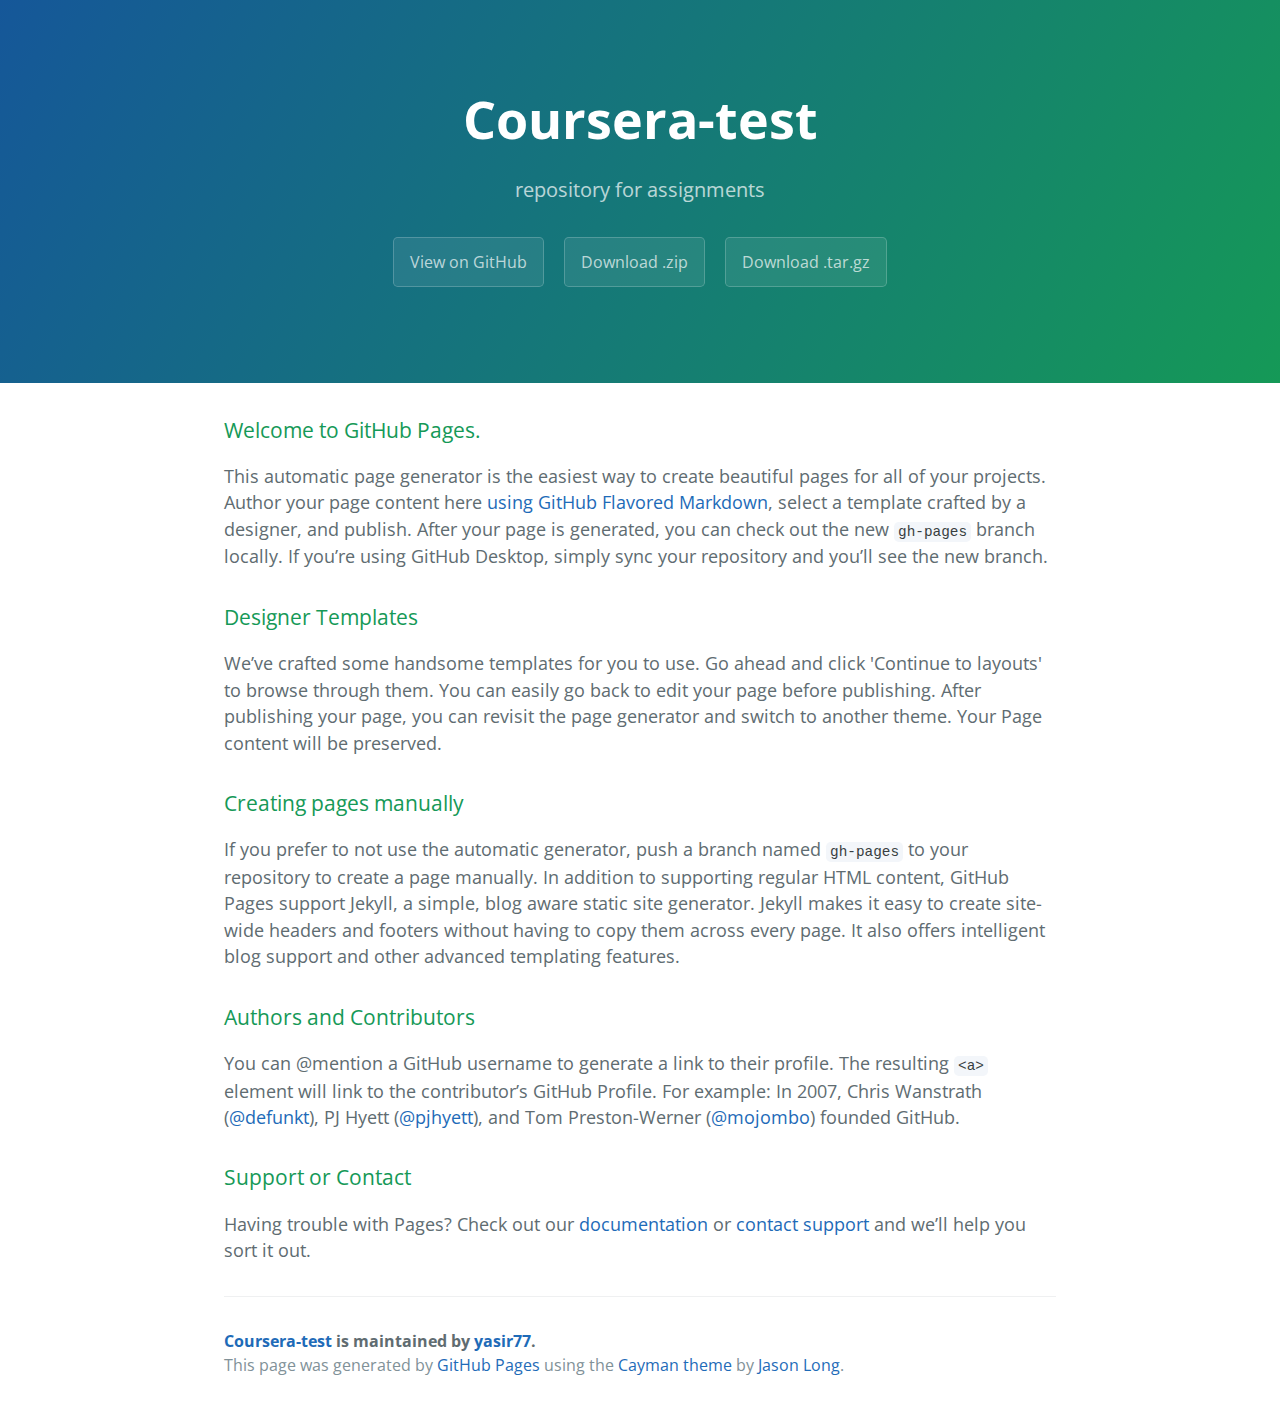
<file: index.html>
<!DOCTYPE html>
<html lang="en-us">
  <head>
    <meta charset="UTF-8">
    <title>Coursera-test by yasir77</title>
    <meta name="viewport" content="width=device-width, initial-scale=1">
    <link rel="stylesheet" type="text/css" href="stylesheets/normalize.css" media="screen">
    <link href='https://fonts.googleapis.com/css?family=Open+Sans:400,700' rel='stylesheet' type='text/css'>
    <link rel="stylesheet" type="text/css" href="stylesheets/stylesheet.css" media="screen">
    <link rel="stylesheet" type="text/css" href="stylesheets/github-light.css" media="screen">
  </head>
  <body>
    <section class="page-header">
      <h1 class="project-name">Coursera-test</h1>
      <h2 class="project-tagline">repository for assignments</h2>
      <a href="https://github.com/yasir77/coursera-test" class="btn">View on GitHub</a>
      <a href="https://github.com/yasir77/coursera-test/zipball/master" class="btn">Download .zip</a>
      <a href="https://github.com/yasir77/coursera-test/tarball/master" class="btn">Download .tar.gz</a>
    </section>

    <section class="main-content">
      <h3>
<a id="welcome-to-github-pages" class="anchor" href="#welcome-to-github-pages" aria-hidden="true"><span aria-hidden="true" class="octicon octicon-link"></span></a>Welcome to GitHub Pages.</h3>

<p>This automatic page generator is the easiest way to create beautiful pages for all of your projects. Author your page content here <a href="https://guides.github.com/features/mastering-markdown/">using GitHub Flavored Markdown</a>, select a template crafted by a designer, and publish. After your page is generated, you can check out the new <code>gh-pages</code> branch locally. If you’re using GitHub Desktop, simply sync your repository and you’ll see the new branch.</p>

<h3>
<a id="designer-templates" class="anchor" href="#designer-templates" aria-hidden="true"><span aria-hidden="true" class="octicon octicon-link"></span></a>Designer Templates</h3>

<p>We’ve crafted some handsome templates for you to use. Go ahead and click 'Continue to layouts' to browse through them. You can easily go back to edit your page before publishing. After publishing your page, you can revisit the page generator and switch to another theme. Your Page content will be preserved.</p>

<h3>
<a id="creating-pages-manually" class="anchor" href="#creating-pages-manually" aria-hidden="true"><span aria-hidden="true" class="octicon octicon-link"></span></a>Creating pages manually</h3>

<p>If you prefer to not use the automatic generator, push a branch named <code>gh-pages</code> to your repository to create a page manually. In addition to supporting regular HTML content, GitHub Pages support Jekyll, a simple, blog aware static site generator. Jekyll makes it easy to create site-wide headers and footers without having to copy them across every page. It also offers intelligent blog support and other advanced templating features.</p>

<h3>
<a id="authors-and-contributors" class="anchor" href="#authors-and-contributors" aria-hidden="true"><span aria-hidden="true" class="octicon octicon-link"></span></a>Authors and Contributors</h3>

<p>You can @mention a GitHub username to generate a link to their profile. The resulting <code>&lt;a&gt;</code> element will link to the contributor’s GitHub Profile. For example: In 2007, Chris Wanstrath (<a href="https://github.com/defunkt" class="user-mention">@defunkt</a>), PJ Hyett (<a href="https://github.com/pjhyett" class="user-mention">@pjhyett</a>), and Tom Preston-Werner (<a href="https://github.com/mojombo" class="user-mention">@mojombo</a>) founded GitHub.</p>

<h3>
<a id="support-or-contact" class="anchor" href="#support-or-contact" aria-hidden="true"><span aria-hidden="true" class="octicon octicon-link"></span></a>Support or Contact</h3>

<p>Having trouble with Pages? Check out our <a href="https://help.github.com/pages">documentation</a> or <a href="https://github.com/contact">contact support</a> and we’ll help you sort it out.</p>

      <footer class="site-footer">
        <span class="site-footer-owner"><a href="https://github.com/yasir77/coursera-test">Coursera-test</a> is maintained by <a href="https://github.com/yasir77">yasir77</a>.</span>

        <span class="site-footer-credits">This page was generated by <a href="https://pages.github.com">GitHub Pages</a> using the <a href="https://github.com/jasonlong/cayman-theme">Cayman theme</a> by <a href="https://twitter.com/jasonlong">Jason Long</a>.</span>
      </footer>

    </section>

  
  </body>
</html>
</file>
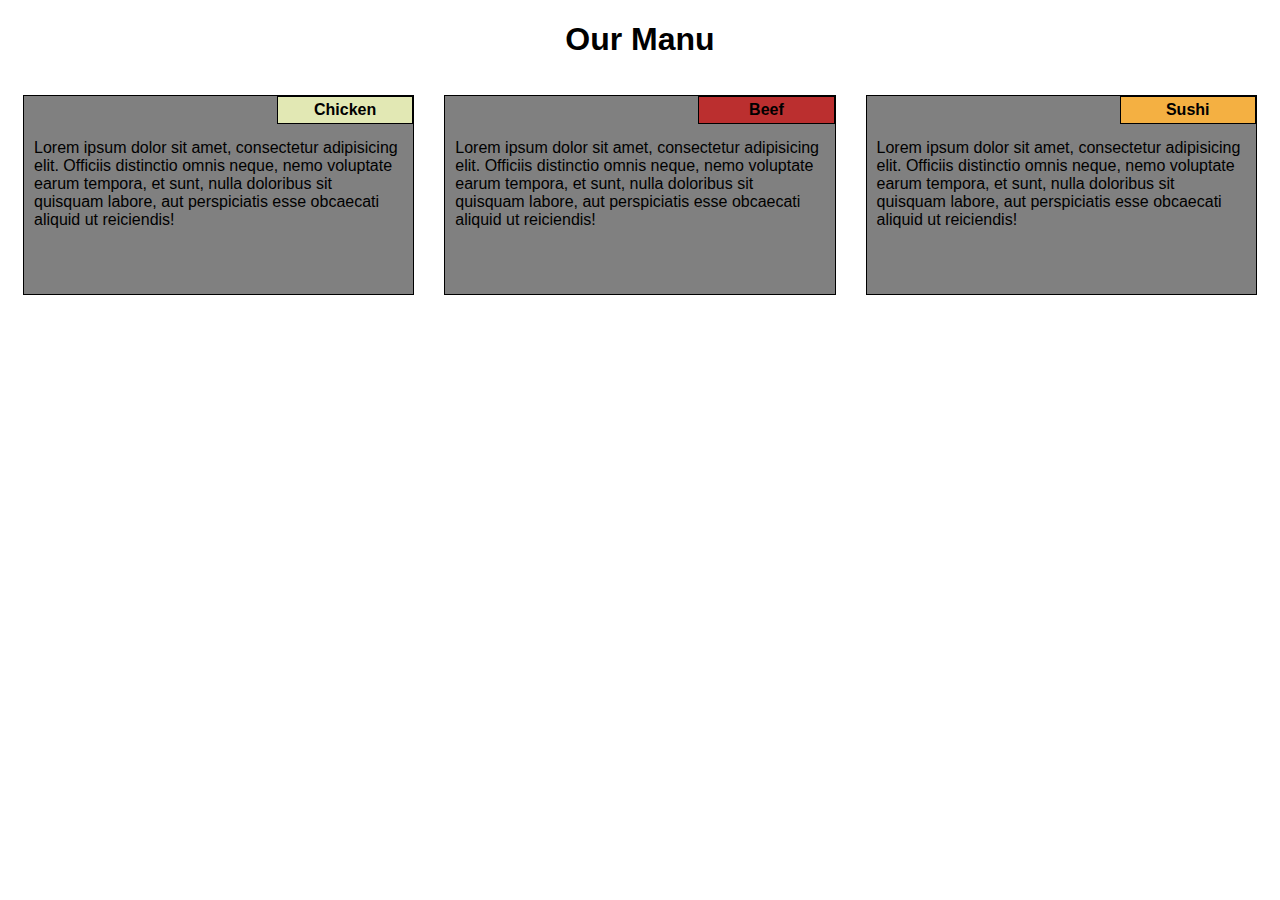
<file: module2-solution/index.html>
<!DOCTYPE html>
<html lang="en">
<head>
	<meta charset="UTF-8">
	<meta name="viewport" content="width=device-width initial-scale=1">
	<title>Assignment Solution Module2</title>
	<link rel="stylesheet" href="css/stylesheet.css">
</head>
<body>
<h1>Our Manu</h1>
<div class="row">
<div class="col-lg-4 col-md-6">
<section>
<h2 id="chicken">Chicken</h2>

<p id="p1">Lorem ipsum dolor sit amet, consectetur adipisicing elit. Officiis distinctio omnis neque, nemo voluptate earum tempora, et sunt, nulla doloribus sit quisquam labore, aut perspiciatis esse obcaecati aliquid ut reiciendis!</p>
</section>
</div>
<div class="col-lg-4 col-md-6">
<section>
<h2 id="beef">Beef</h2>

<p id="p2">Lorem ipsum dolor sit amet, consectetur adipisicing elit. Officiis distinctio omnis neque, nemo voluptate earum tempora, et sunt, nulla doloribus sit quisquam labore, aut perspiciatis esse obcaecati aliquid ut reiciendis!</p>
</section>
</div>
<div class="col-lg-4 col-md-12">
<section>
<h2 id="sushi">Sushi</h2>

<p id="p3">Lorem ipsum dolor sit amet, consectetur adipisicing elit. Officiis distinctio omnis neque, nemo voluptate earum tempora, et sunt, nulla doloribus sit quisquam labore, aut perspiciatis esse obcaecati aliquid ut reiciendis!</p>
</section>
</div>

</div>
	
</body>
</html>
</file>
<file: stylesheets/stylesheet.css>
* {
  box-sizing: border-box; }

body {
  padding: 0;
  margin: 0;
  font-family: "Open Sans", "Helvetica Neue", Helvetica, Arial, sans-serif;
  font-size: 16px;
  line-height: 1.5;
  color: #606c71; }

a {
  color: #1e6bb8;
  text-decoration: none; }
  a:hover {
    text-decoration: underline; }

.btn {
  display: inline-block;
  margin-bottom: 1rem;
  color: rgba(255, 255, 255, 0.7);
  background-color: rgba(255, 255, 255, 0.08);
  border-color: rgba(255, 255, 255, 0.2);
  border-style: solid;
  border-width: 1px;
  border-radius: 0.3rem;
  transition: color 0.2s, background-color 0.2s, border-color 0.2s; }
  .btn + .btn {
    margin-left: 1rem; }

.btn:hover {
  color: rgba(255, 255, 255, 0.8);
  text-decoration: none;
  background-color: rgba(255, 255, 255, 0.2);
  border-color: rgba(255, 255, 255, 0.3); }

@media screen and (min-width: 64em) {
  .btn {
    padding: 0.75rem 1rem; } }

@media screen and (min-width: 42em) and (max-width: 64em) {
  .btn {
    padding: 0.6rem 0.9rem;
    font-size: 0.9rem; } }

@media screen and (max-width: 42em) {
  .btn {
    display: block;
    width: 100%;
    padding: 0.75rem;
    font-size: 0.9rem; }
    .btn + .btn {
      margin-top: 1rem;
      margin-left: 0; } }

.page-header {
  color: #fff;
  text-align: center;
  background-color: #159957;
  background-image: linear-gradient(120deg, #155799, #159957); }

@media screen and (min-width: 64em) {
  .page-header {
    padding: 5rem 6rem; } }

@media screen and (min-width: 42em) and (max-width: 64em) {
  .page-header {
    padding: 3rem 4rem; } }

@media screen and (max-width: 42em) {
  .page-header {
    padding: 2rem 1rem; } }

.project-name {
  margin-top: 0;
  margin-bottom: 0.1rem; }

@media screen and (min-width: 64em) {
  .project-name {
    font-size: 3.25rem; } }

@media screen and (min-width: 42em) and (max-width: 64em) {
  .project-name {
    font-size: 2.25rem; } }

@media screen and (max-width: 42em) {
  .project-name {
    font-size: 1.75rem; } }

.project-tagline {
  margin-bottom: 2rem;
  font-weight: normal;
  opacity: 0.7; }

@media screen and (min-width: 64em) {
  .project-tagline {
    font-size: 1.25rem; } }

@media screen and (min-width: 42em) and (max-width: 64em) {
  .project-tagline {
    font-size: 1.15rem; } }

@media screen and (max-width: 42em) {
  .project-tagline {
    font-size: 1rem; } }

.main-content :first-child {
  margin-top: 0; }
.main-content img {
  max-width: 100%; }
.main-content h1, .main-content h2, .main-content h3, .main-content h4, .main-content h5, .main-content h6 {
  margin-top: 2rem;
  margin-bottom: 1rem;
  font-weight: normal;
  color: #159957; }
.main-content p {
  margin-bottom: 1em; }
.main-content code {
  padding: 2px 4px;
  font-family: Consolas, "Liberation Mono", Menlo, Courier, monospace;
  font-size: 0.9rem;
  color: #383e41;
  background-color: #f3f6fa;
  border-radius: 0.3rem; }
.main-content pre {
  padding: 0.8rem;
  margin-top: 0;
  margin-bottom: 1rem;
  font: 1rem Consolas, "Liberation Mono", Menlo, Courier, monospace;
  color: #567482;
  word-wrap: normal;
  background-color: #f3f6fa;
  border: solid 1px #dce6f0;
  border-radius: 0.3rem; }
  .main-content pre > code {
    padding: 0;
    margin: 0;
    font-size: 0.9rem;
    color: #567482;
    word-break: normal;
    white-space: pre;
    background: transparent;
    border: 0; }
.main-content .highlight {
  margin-bottom: 1rem; }
  .main-content .highlight pre {
    margin-bottom: 0;
    word-break: normal; }
.main-content .highlight pre, .main-content pre {
  padding: 0.8rem;
  overflow: auto;
  font-size: 0.9rem;
  line-height: 1.45;
  border-radius: 0.3rem; }
.main-content pre code, .main-content pre tt {
  display: inline;
  max-width: initial;
  padding: 0;
  margin: 0;
  overflow: initial;
  line-height: inherit;
  word-wrap: normal;
  background-color: transparent;
  border: 0; }
  .main-content pre code:before, .main-content pre code:after, .main-content pre tt:before, .main-content pre tt:after {
    content: normal; }
.main-content ul, .main-content ol {
  margin-top: 0; }
.main-content blockquote {
  padding: 0 1rem;
  margin-left: 0;
  color: #819198;
  border-left: 0.3rem solid #dce6f0; }
  .main-content blockquote > :first-child {
    margin-top: 0; }
  .main-content blockquote > :last-child {
    margin-bottom: 0; }
.main-content table {
  display: block;
  width: 100%;
  overflow: auto;
  word-break: normal;
  word-break: keep-all; }
  .main-content table th {
    font-weight: bold; }
  .main-content table th, .main-content table td {
    padding: 0.5rem 1rem;
    border: 1px solid #e9ebec; }
.main-content dl {
  padding: 0; }
  .main-content dl dt {
    padding: 0;
    margin-top: 1rem;
    font-size: 1rem;
    font-weight: bold; }
  .main-content dl dd {
    padding: 0;
    margin-bottom: 1rem; }
.main-content hr {
  height: 2px;
  padding: 0;
  margin: 1rem 0;
  background-color: #eff0f1;
  border: 0; }

@media screen and (min-width: 64em) {
  .main-content {
    max-width: 64rem;
    padding: 2rem 6rem;
    margin: 0 auto;
    font-size: 1.1rem; } }

@media screen and (min-width: 42em) and (max-width: 64em) {
  .main-content {
    padding: 2rem 4rem;
    font-size: 1.1rem; } }

@media screen and (max-width: 42em) {
  .main-content {
    padding: 2rem 1rem;
    font-size: 1rem; } }

.site-footer {
  padding-top: 2rem;
  margin-top: 2rem;
  border-top: solid 1px #eff0f1; }

.site-footer-owner {
  display: block;
  font-weight: bold; }

.site-footer-credits {
  color: #819198; }

@media screen and (min-width: 64em) {
  .site-footer {
    font-size: 1rem; } }

@media screen and (min-width: 42em) and (max-width: 64em) {
  .site-footer {
    font-size: 1rem; } }

@media screen and (max-width: 42em) {
  .site-footer {
    font-size: 0.9rem; } }
</file>
<file: stylesheets/github-light.css>
/*
The MIT License (MIT)

Copyright (c) 2016 GitHub, Inc.

Permission is hereby granted, free of charge, to any person obtaining a copy
of this software and associated documentation files (the "Software"), to deal
in the Software without restriction, including without limitation the rights
to use, copy, modify, merge, publish, distribute, sublicense, and/or sell
copies of the Software, and to permit persons to whom the Software is
furnished to do so, subject to the following conditions:

The above copyright notice and this permission notice shall be included in all
copies or substantial portions of the Software.

THE SOFTWARE IS PROVIDED "AS IS", WITHOUT WARRANTY OF ANY KIND, EXPRESS OR
IMPLIED, INCLUDING BUT NOT LIMITED TO THE WARRANTIES OF MERCHANTABILITY,
FITNESS FOR A PARTICULAR PURPOSE AND NONINFRINGEMENT. IN NO EVENT SHALL THE
AUTHORS OR COPYRIGHT HOLDERS BE LIABLE FOR ANY CLAIM, DAMAGES OR OTHER
LIABILITY, WHETHER IN AN ACTION OF CONTRACT, TORT OR OTHERWISE, ARISING FROM,
OUT OF OR IN CONNECTION WITH THE SOFTWARE OR THE USE OR OTHER DEALINGS IN THE
SOFTWARE.

*/

.pl-c /* comment */ {
  color: #969896;
}

.pl-c1 /* constant, variable.other.constant, support, meta.property-name, support.constant, support.variable, meta.module-reference, markup.raw, meta.diff.header */,
.pl-s .pl-v /* string variable */ {
  color: #0086b3;
}

.pl-e /* entity */,
.pl-en /* entity.name */ {
  color: #795da3;
}

.pl-smi /* variable.parameter.function, storage.modifier.package, storage.modifier.import, storage.type.java, variable.other */,
.pl-s .pl-s1 /* string source */ {
  color: #333;
}

.pl-ent /* entity.name.tag */ {
  color: #63a35c;
}

.pl-k /* keyword, storage, storage.type */ {
  color: #a71d5d;
}

.pl-s /* string */,
.pl-pds /* punctuation.definition.string, string.regexp.character-class */,
.pl-s .pl-pse .pl-s1 /* string punctuation.section.embedded source */,
.pl-sr /* string.regexp */,
.pl-sr .pl-cce /* string.regexp constant.character.escape */,
.pl-sr .pl-sre /* string.regexp source.ruby.embedded */,
.pl-sr .pl-sra /* string.regexp string.regexp.arbitrary-repitition */ {
  color: #183691;
}

.pl-v /* variable */ {
  color: #ed6a43;
}

.pl-id /* invalid.deprecated */ {
  color: #b52a1d;
}

.pl-ii /* invalid.illegal */ {
  color: #f8f8f8;
  background-color: #b52a1d;
}

.pl-sr .pl-cce /* string.regexp constant.character.escape */ {
  font-weight: bold;
  color: #63a35c;
}

.pl-ml /* markup.list */ {
  color: #693a17;
}

.pl-mh /* markup.heading */,
.pl-mh .pl-en /* markup.heading entity.name */,
.pl-ms /* meta.separator */ {
  font-weight: bold;
  color: #1d3e81;
}

.pl-mq /* markup.quote */ {
  color: #008080;
}

.pl-mi /* markup.italic */ {
  font-style: italic;
  color: #333;
}

.pl-mb /* markup.bold */ {
  font-weight: bold;
  color: #333;
}

.pl-md /* markup.deleted, meta.diff.header.from-file */ {
  color: #bd2c00;
  background-color: #ffecec;
}

.pl-mi1 /* markup.inserted, meta.diff.header.to-file */ {
  color: #55a532;
  background-color: #eaffea;
}

.pl-mdr /* meta.diff.range */ {
  font-weight: bold;
  color: #795da3;
}

.pl-mo /* meta.output */ {
  color: #1d3e81;
}
</file>
<file: module2-solution/css/stylesheet.css>
*{
	box-sizing: border-box;
}

h1{
  text-align: center;
}

body{
  font-family: 'Open Sans', sans-serif;
}

h2{
  font-size: 16px;
  float: right;
  border:1px solid black;
  margin-top: 0;
  margin-bottom: 15px;
  text-align: center;
  width: 35%;
  padding: 4px;
}

p {
  margin: 10px;
  font-family: Helvetica;
  color: black;
  clear: right;
}

section{
  border: 1px solid black;
  background-color: gray;
  margin: 15px ;
  height: 200px;
}


#chicken{
  background: #e2e8b4;
}

#beef{
  background:#bb2f2f;
}

#sushi{
background:#f4b042
}


/* Simple Responsive Framework. */
.row {
  width: 100%;
}

/********** Dektop view **********/
@media (min-width: 992px) {
  .col-lg-1, .col-lg-2, .col-lg-3, .col-lg-4, .col-lg-5, .col-lg-6, .col-lg-7, .col-lg-8, .col-lg-9, .col-lg-10, .col-lg-11, .col-lg-12 
  {
    float: left;
  
  }
  .col-lg-1 {
    width: 8.33%;
  }
  .col-lg-2 {
    width: 16.66%;
  }
  .col-lg-3 {
    width: 25%;
  }
  .col-lg-4 {
    width: 33.33%;
  }
  .col-lg-5 {
    width: 41.66%;
  }
  .col-lg-6 {
    width: 50%;
  }
  .col-lg-7 {
    width: 58.33%;
  }
  .col-lg-8 {
    width: 66.66%;
  }
  .col-lg-9 {
    width: 74.99%;
  }
  .col-lg-10 {
    width: 83.33%;
  }
  .col-lg-11 {
    width: 91.66%;
  }
  .col-lg-12 {
    width: 100%;
  }

}

/********** Tablet devics **********/
@media (min-width: 768px) and (max-width: 991px) {
  .col-md-1, .col-md-2, .col-md-3, .col-md-4, .col-md-5, .col-md-6, .col-md-7, .col-md-8, .col-md-9, .col-md-10, .col-md-11, .col-md-12 {
    float: left;
  }
  .col-md-1 {
    width: 8.33%;
  }
  .col-md-2 {
    width: 16.66%;
  }
  .col-md-3 {
    width: 25%;
  }
  .col-md-4 {
    width: 33.33%;
  }
  .col-md-5 {
    width: 41.66%;
  }
  .col-md-6 {
    width: 50%;
  }
  .col-md-7 {
    width: 58.33%;
  }
  .col-md-8 {
    width: 66.66%;
  }
  .col-md-9 {
    width: 74.99%;
  }
  .col-md-10 {
    width: 83.33%;
  }
  .col-md-11 {
    width: 91.66%;
  }
  .col-md-12 {
    width: 100%;
  }
}
</file>
